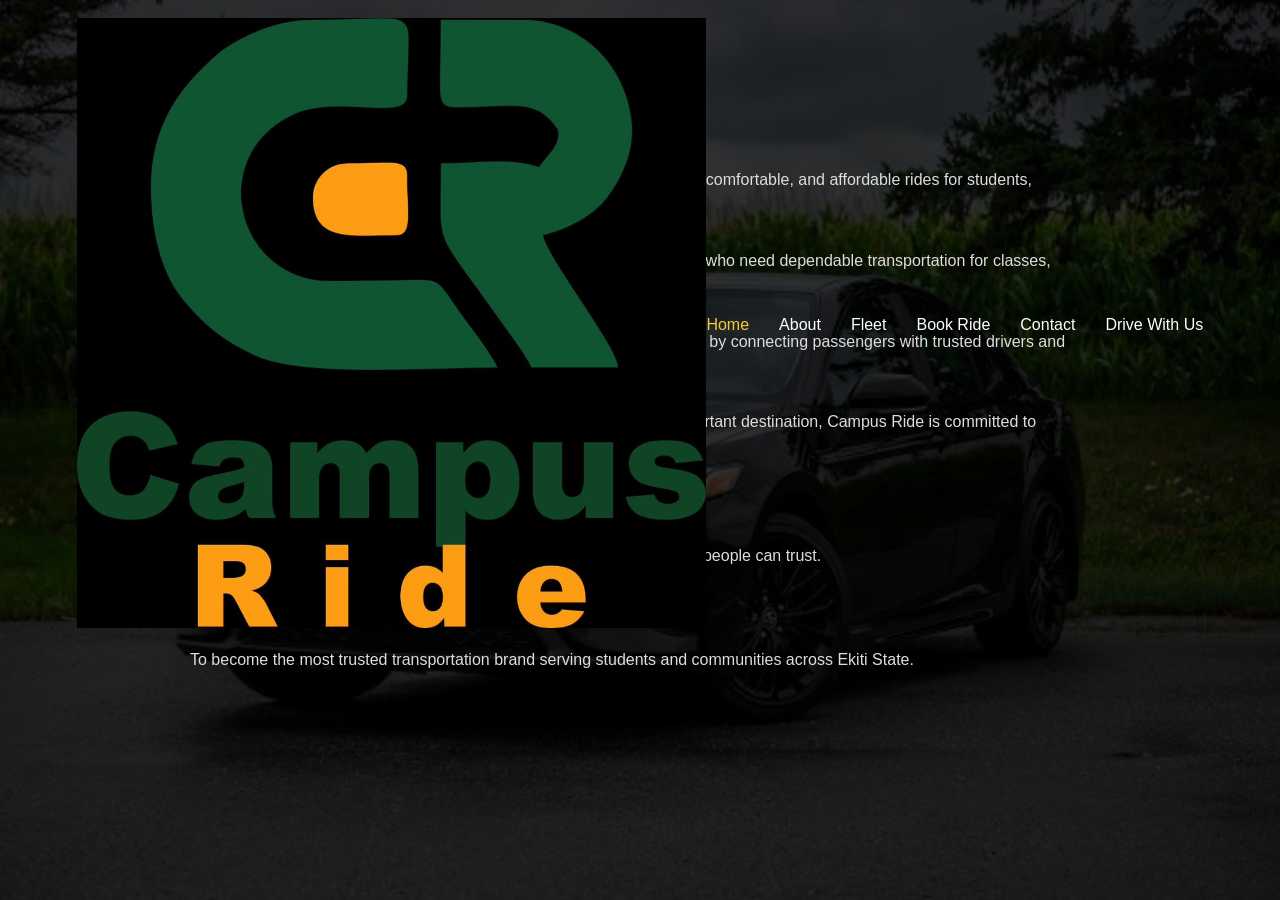
<file: about.html>
<!DOCTYPE html>

<html lang="en">

<head>

    <meta charset="UTF-8">

    <meta name="viewport" content="width=device-width, initial-scale=1.0">

    <title>About Us | Campus Ride</title>

    <link rel="stylesheet" href="css/style.css">

</head>

<body class="page-bg">

<nav class="navbar">
    <div class="active">
        <a href="index.html">
            <img src="images/logo.jpeg" alt="Campus Ride Logo">
        </a>
    </div>

    <button class="menu-toggle" id="menuToggle"
            aria-label="Open navigation menu"
            aria-expanded="false">
        ☰
    </button>

    <ul class="nav-links" id="navLinks">
        <li><a href="index.html" class="active">Home</a></li>
        <li><a href="about.html">About</a></li>
        <li><a href="fleet.html">Fleet</a></li>
        <li><a href="book.html">Book Ride</a></li>
        <li><a href="contact.html">Contact</a></li>
        <li><a href="driver.html">Drive With Us</a></li>
    </ul>
</nav>


<section class="about-page">

    <div class="about-content">

        <h1>About Campus Ride</h1>

        <p>

            Campus Ride is a reliable transportation service

            created to provide safe, comfortable, and affordable

            rides for students, residents, and visitors across

            Ekiti State.

        </p>

        <p>

            We understand the challenges of moving around,

            especially for students who need dependable

            transportation for classes, events, appointments,

            and daily activities.

        </p>

        <p>

            Our mission is to make transportation simple,

            accessible, and stress-free by connecting passengers

            with trusted drivers and comfortable vehicles.

        </p>

        <p>

            Whether you're travelling within town, across Ekiti,

            or heading to an important destination, Campus Ride

            is committed to providing a safe and enjoyable journey.

        </p>

        <h2>Our Mission</h2>

        <p>

            To provide safe, affordable, and dependable

            transportation services that people can trust.

        </p>

        <h2>Our Vision</h2>

        <p>

            To become the most trusted transportation brand

            serving students and communities across Ekiti State.

        </p>

    </div>

</section>

</body>

</html>
</file>
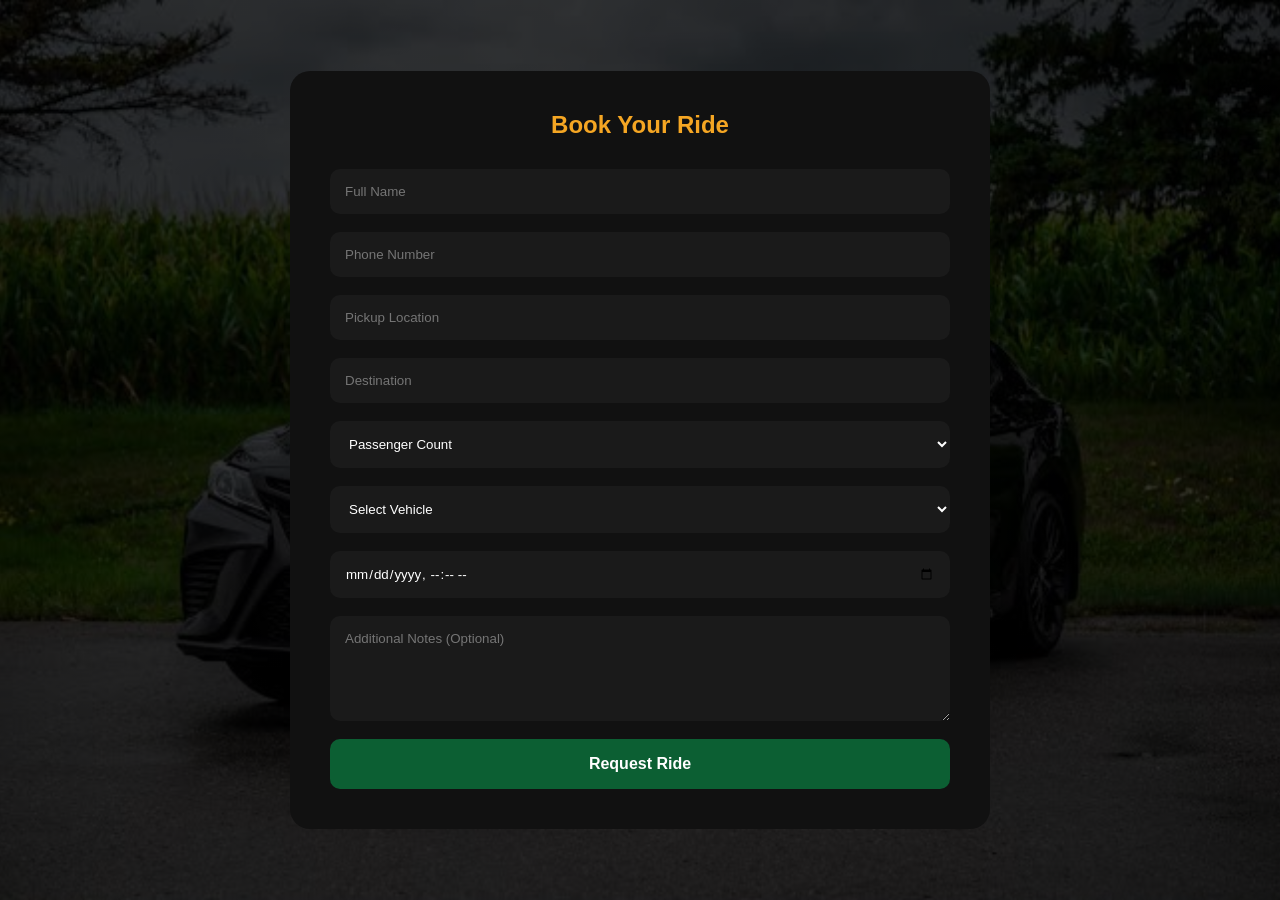
<file: book.html>
<!DOCTYPE html>

<html lang="en">

<head>

    <meta charset="UTF-8">

    <meta name="viewport" content="width=device-width, initial-scale=1.0">

    <title>Book a Ride | Campus Ride</title>

    <link rel="stylesheet" href="css/style.css">

</head>

<body class="page-bg">

<section class="booking-section">

    <div class="booking-container">

        <h1>Book Your Ride</h1>

        <form id="bookingForm">

            <input type="text" id="name" placeholder="Full Name" required>

<input type="tel" id="phone" placeholder="Phone Number" required>

<input type="text" id="pickup" placeholder="Pickup Location" required>

<input type="text" id="destination" placeholder="Destination" required>

<select id="count" required>

    <option value="">Passenger Count</option>

    <option>1</option>

    <option>2</option>

    <option>3</option>
    <option>more than 3</option>

</select>
<select id="vehicle" required>

    <option value="">Select Vehicle</option>

    <option>Toyota Corolla</option>

    <option>Toyota Camry</option>

</select>

<input type="datetime-local" id="rideDate" optional>

<textarea

    id="notes"

    placeholder="Additional Notes (Optional)"

    rows="5"></textarea>


            <button type="submit">

                Request Ride

            </button>

        </form>

    </div>

</section>
<script src="js/script.js"></script>
</body>

</html>
</file>
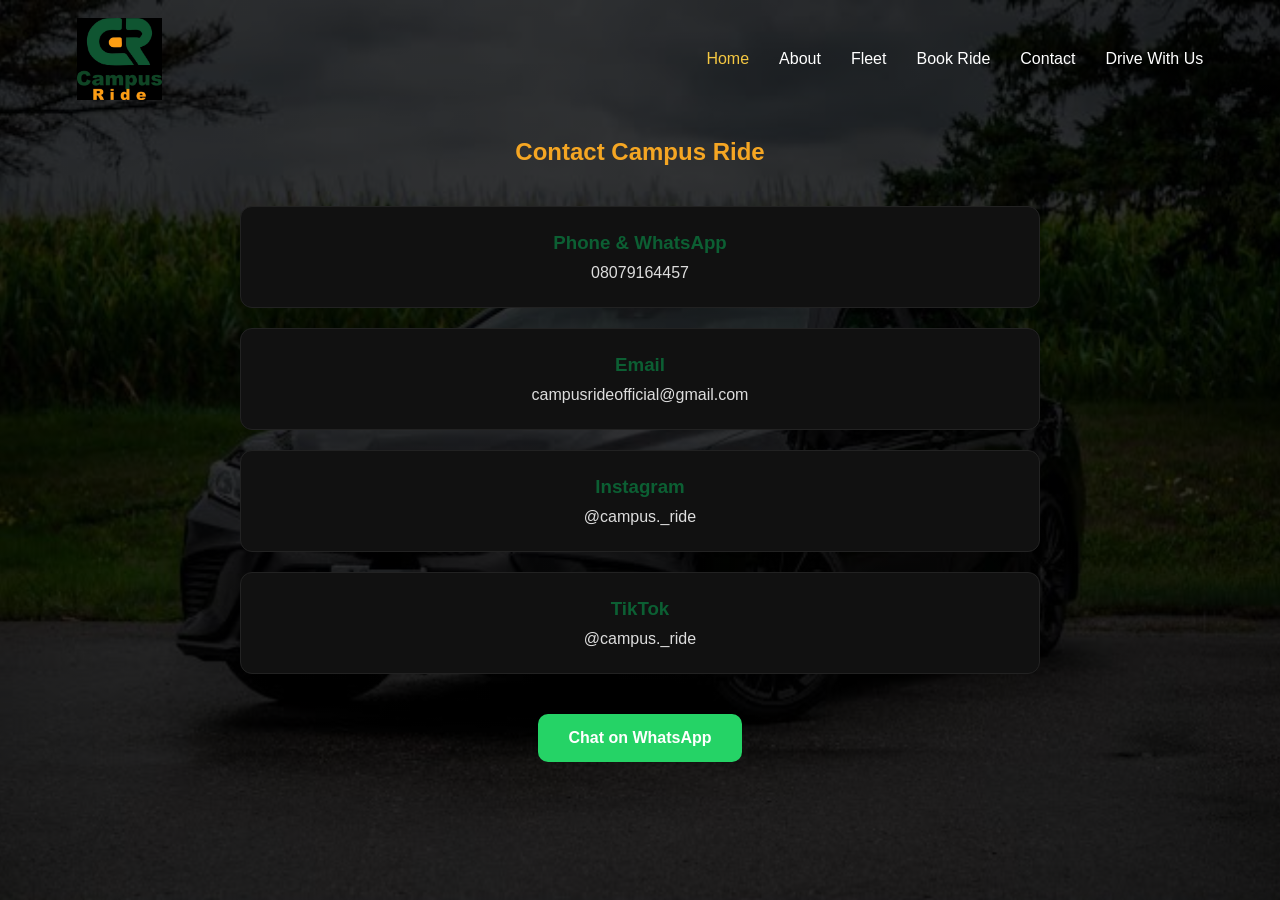
<file: contact.html>
<!DOCTYPE html>

<html lang="en">

<head>

    <meta charset="UTF-8">

    <meta name="viewport" content="width=device-width, initial-scale=1.0">

    <title>Contact Us | Campus Ride</title>

    <link rel="stylesheet" href="css/style.css">

</head>

<body class="page-bg">

<nav class="navbar">
    <div class="logo">
        <a href="index.html">
            <img src="images/logo.jpeg" alt="Campus Ride Logo">
        </a>
    </div>

    <button class="menu-toggle" id="menuToggle"
            aria-label="Open navigation menu"
            aria-expanded="false">
        ☰
    </button>

    <ul class="nav-links" id="navLinks">
        <li><a href="index.html" class="active">Home</a></li>
        <li><a href="about.html">About</a></li>
        <li><a href="fleet.html">Fleet</a></li>
        <li><a href="book.html">Book Ride</a></li>
        <li><a href="contact.html">Contact</a></li>
        <li><a href="driver.html">Drive With Us</a></li>
    </ul>
</nav>


<section class="contact-page">

    <div class="contact-container">

        <h1>Contact Campus Ride</h1>

        <div class="contact-card">

            <h3>Phone & WhatsApp</h3>

            <p>08079164457</p>

        </div>

        <div class="contact-card">

            <h3>Email</h3>

            <p>campusrideofficial@gmail.com</p>

        </div>

        <div class="contact-card">

            <h3>Instagram</h3>

            <p>@campus._ride</p>

        </div>

        <div class="contact-card">

            <h3>TikTok</h3>

            <p>@campus._ride</p>

        </div>

        <a href="https://wa.me/2348079164457"

           class="contact-btn"

           target="_blank">

            Chat on WhatsApp

        </a>

    </div>

</section>
<script src="js/nav.js"></script>
</body>

</html>
</file>
<file: css/style.css>
/* =========================
GLOBAL STYLES
========================= */

* {
    margin: 0;
    padding: 0;
    box-sizing: border-box;
    font-family: ‘Poppins’, sans-serif;
    }

html,
body {
width: 100%;
max-width: 100%;
overflow-x: hidden;
}

body {
background: #000;
color: white;
}

img {
max-width: 100%;
}

/* =========================
NAVIGATION BAR
========================= */

.navbar {
position: absolute;
top: 0;
left: 0;
width: 100%;
padding: 18px 6%;
display: flex;
justify-content: space-between;
align-items: center;
z-index: 1000;
}

.logo {
flex-shrink: 0;
}

.logo img {
display: block;
width: 85px;
height: auto;
object-fit: contain;
}

.nav-links {
display: flex;
align-items: center;
gap: 30px;
list-style: none;
}

.nav-links a {
color: white;
text-decoration: none;
font-weight: 500;
white-space: nowrap;
transition: 0.3s;
}

.nav-links a:hover,
.nav-links a.active {
color: #f5c842;
}

/* HAMBURGER BUTTON */

.menu-toggle {
display: none;
background: transparent;
border: none;
color: white;
font-size: 30px;
cursor: pointer;
padding: 5px;
line-height: 1;
}

/* =========================
HERO SECTION
========================= */

.hero {
position: relative;
width: 100%;
min-height: 100vh;

background-image:
    linear-gradient(
        rgba(0,0,0,0.75),
        rgba(0,0,0,0.75)
    ),
    url("../images/car.jpg");
background-size: cover;
background-position: center;
background-repeat: no-repeat;
display: flex;
align-items: center;
padding: 0 8%;

}

.hero-content {
max-width: 650px;
width: 100%;
position: relative;
z-index: 2;
}

.hero-content h1 {
font-size: 5rem;
line-height: 1.1;
margin-bottom: 20px;
font-weight: 800;
}

.hero-content span {
display: block;
color: #f5c842;
}

.hero-content p {
font-size: 1.25rem;
color: #ddd;
line-height: 1.8;
margin-bottom: 40px;
}

.hero-buttons {
display: flex;
gap: 20px;
flex-wrap: wrap;
}

.btn-primary {
background: #16a34a;
color: white;
text-decoration: none;
padding: 18px 35px;
border-radius: 12px;
font-weight: 600;
}

.btn-secondary {
border: 2px solid #f5c842;
color: #f5c842;
text-decoration: none;
padding: 18px 35px;
border-radius: 12px;
font-weight: 600;
}

.btn-primary:hover {
background: #0c5f33;
}

.btn-secondary:hover {
background: #f5c842;
color: black;
}

/* =========================
FEATURES SECTION
========================= */

.features {
padding: 80px 8%;
text-align: center;
}

.features h2 {
font-size: 2.5rem;
margin-bottom: 50px;
color: #f5a623;
}

.feature-container {
display: grid;
grid-template-columns: repeat(auto-fit, minmax(250px, 1fr));
gap: 25px;
}

.feature-card {
background: #111;
padding: 30px;
border-radius: 15px;
transition: 0.3s;
border: 1px solid #222;
}

.feature-card:hover {
transform: translateY(-10px);
border-color: #0c5f33;
}

.feature-card h3 {
margin-bottom: 15px;
color: #f5a623;
}

.feature-card p {
color: #ccc;
line-height: 1.7;
}

/* =========================
FLEET SECTION
========================= */

.fleet {
padding: 80px 8%;
background: #070707;
text-align: center;
}

.fleet h2 {
font-size: 2.5rem;
margin-bottom: 50px;
color: #f5a623;
}

.fleet-container {
display: grid;
grid-template-columns: repeat(auto-fit, minmax(300px, 1fr));
gap: 30px;
}

.fleet-card {
background: #111;
padding: 40px 30px;
border-radius: 15px;
border: 1px solid #222;
transition: 0.3s;
}

.fleet-card:hover {
transform: translateY(-10px);
border-color: #f5a623;
}

.fleet-card h3 {
color: #0c5f33;
margin-bottom: 15px;
font-size: 1.8rem;
}

.fleet-card p {
color: #ccc;
line-height: 1.7;
margin-bottom: 25px;
}

.fleet-btn {
display: inline-block;
margin-top: 25px;
padding: 12px 24px;
background: #0c5f33;
color: white;
text-decoration: none;
border-radius: 8px;
font-weight: 600;
}

.fleet-btn:hover {
background: #f5a623;
color: black;
}

/* =========================
BOOKING PAGE
========================= */

.booking-section {
min-height: 100vh;
display: flex;
justify-content: center;
align-items: center;
padding: 60px 20px;
}

.booking-container {
width: 100%;
max-width: 700px;
background: #111;
padding: 40px;
border-radius: 20px;
}

.booking-container h1 {
text-align: center;
margin-bottom: 30px;
color: #f5a623;
}

#bookingForm {
display: flex;
flex-direction: column;
gap: 18px;
}

#bookingForm input,
#bookingForm select,
#bookingForm textarea {
width: 100%;
padding: 15px;
border: none;
border-radius: 10px;
background: #1a1a1a;
color: white;
}

#bookingForm button {
padding: 16px;
background: #0c5f33;
color: white;
border: none;
border-radius: 10px;
cursor: pointer;
font-size: 16px;
font-weight: 600;
}

#bookingForm button:hover {
background: #f5a623;
color: black;
}

/* =========================
ABOUT PAGE
========================= */

.about-page {
min-height: 100vh;
padding: 80px 8%;
}

.about-content {
max-width: 900px;
margin: auto;
}

.about-content h1 {
color: #f5a623;
margin-bottom: 30px;
font-size: 3rem;
}

.about-content h2 {
color: #0c5f33;
margin-top: 30px;
margin-bottom: 15px;
}

.about-content p {
line-height: 1.9;
margin-bottom: 20px;
color: #ddd;
}

/* =========================
CONTACT PAGE
========================= */

.contact-page {
min-height: 100vh;
padding: 80px 8%;
display: flex;
justify-content: center;
align-items: center;
}

.contact-container {
width: 100%;
max-width: 800px;
text-align: center;
}

.contact-container h1 {
color: #f5a623;
margin-bottom: 40px;
}

.contact-card {
background: #111;
padding: 25px;
margin-bottom: 20px;
border-radius: 12px;
border: 1px solid #222;
}

.contact-card h3 {
color: #0c5f33;
margin-bottom: 10px;
}

.contact-card p {
color: #ddd;
}

.contact-btn {
display: inline-block;
margin-top: 20px;
padding: 15px 30px;
background: #25D366;
color: white;
text-decoration: none;
border-radius: 10px;
font-weight: 600;
}

/* =========================
FLEET PAGE
========================= */

.fleet-page {
min-height: 100vh;
padding: 80px 8%;
}

.fleet-header {
text-align: center;
margin-bottom: 50px;
}

.fleet-header h1 {
color: #f5a623;
margin-bottom: 15px;
}

.fleet-header p {
color: #ccc;
}

.fleet-grid {
display: grid;
grid-template-columns: repeat(auto-fit, minmax(300px, 1fr));
gap: 30px;
}

.vehicle-card {
background: #111;
padding: 30px;
border-radius: 15px;
border: 1px solid #222;
}

.vehicle-card h2 {
color: #0c5f33;
margin-bottom: 15px;
}

.vehicle-card p {
color: #ddd;
margin-bottom: 20px;
}

.vehicle-card ul {
margin-bottom: 25px;
padding-left: 20px;
}

.vehicle-card li {
margin-bottom: 10px;
color: #ccc;
}

/* =========================
CAR GALLERY
========================= */

.car-gallery {
display: grid;
grid-template-columns: 1fr 1fr;
gap: 10px;
margin: 20px 0;
}

.car-gallery img {
width: 100%;
height: 180px;
object-fit: cover;
border-radius: 10px;
border: 2px solid #222;
transition: 0.3s;
}

.car-gallery img:hover {
transform: scale(1.03);
}

/* =========================
PAGE BACKGROUND
========================= */

.page-bg {
min-height: 100vh;

background-image:
    linear-gradient(
        rgba(0,0,0,0.80),
        rgba(0,0,0,0.80)
    ),
    url("../images/car.jpg");
background-size: cover;
background-position: center;
background-repeat: no-repeat;
background-attachment: fixed;

}

/* =========================
TABLET RESPONSIVENESS
========================= */

@media (max-width: 1000px) {

.navbar {
    padding: 18px 4%;
}
.nav-links {
    gap: 18px;
}

}

/* =========================
MOBILE RESPONSIVENESS
========================= */

@media (max-width: 768px) {

/* NAVBAR */
.navbar {
    padding: 12px 5%;
    align-items: center;
    background: rgba(0, 0, 0, 0.85);
}
.logo img {
    width: 75px;
    max-height: 55px;
}
.menu-toggle {
    display: block;
    position: relative;
    z-index: 1002;
}
.nav-links {
    display: none;
    position: absolute;
    top: 100%;
    left: 0;
    width: 100%;
    flex-direction: column;
    align-items: center;
    gap: 0;
    padding: 10px 0;
    background: #080808;
}
.nav-links.show {
    display: flex;
}
.nav-links li {
    width: 100%;
    text-align: center;
}
.nav-links a {
    display: block;
    padding: 14px;
    white-space: normal;
}
/* HERO */
.hero {
    min-height: 100vh;
    padding: 120px 5% 60px;
    text-align: center;
}
.hero-content {
    max-width: 100%;
}
.hero-content h1 {
    font-size: clamp(2rem, 8vw, 2.8rem);
}
.hero-content p {
    font-size: 1rem;
    line-height: 1.7;
}
.hero-buttons {
    flex-direction: column;
    align-items: center;
    width: 100%;
}
.btn-primary,
.btn-secondary {
    width: 100%;
    max-width: 300px;
    text-align: center;
}
/* GRID SECTIONS */
.fleet-grid,
.fleet-container,
.feature-container {
    grid-template-columns: 1fr;
}
.car-gallery {
    grid-template-columns: 1fr;
}
/* OTHER PAGES */
.contact-page,
.about-page,
.fleet-page {
    padding: 120px 5% 60px;
}
.booking-section {
    padding: 120px 15px 50px;
}
.booking-container {
    padding: 25px;
}
.about-content h1 {
    font-size: 2.2rem;
}
.page-bg {
    background-attachment: scroll;
}

}

/* =========================
SMALL PHONES
========================= */

@media (max-width: 380px) {

.logo img {
    width: 65px;
}
.hero-content h1 {
    font-size: 2rem;
}
.hero-content p {
    font-size: 0.95rem;
}
.btn-primary,
.btn-secondary {
    padding: 15px 20px;
}

}
</file>
